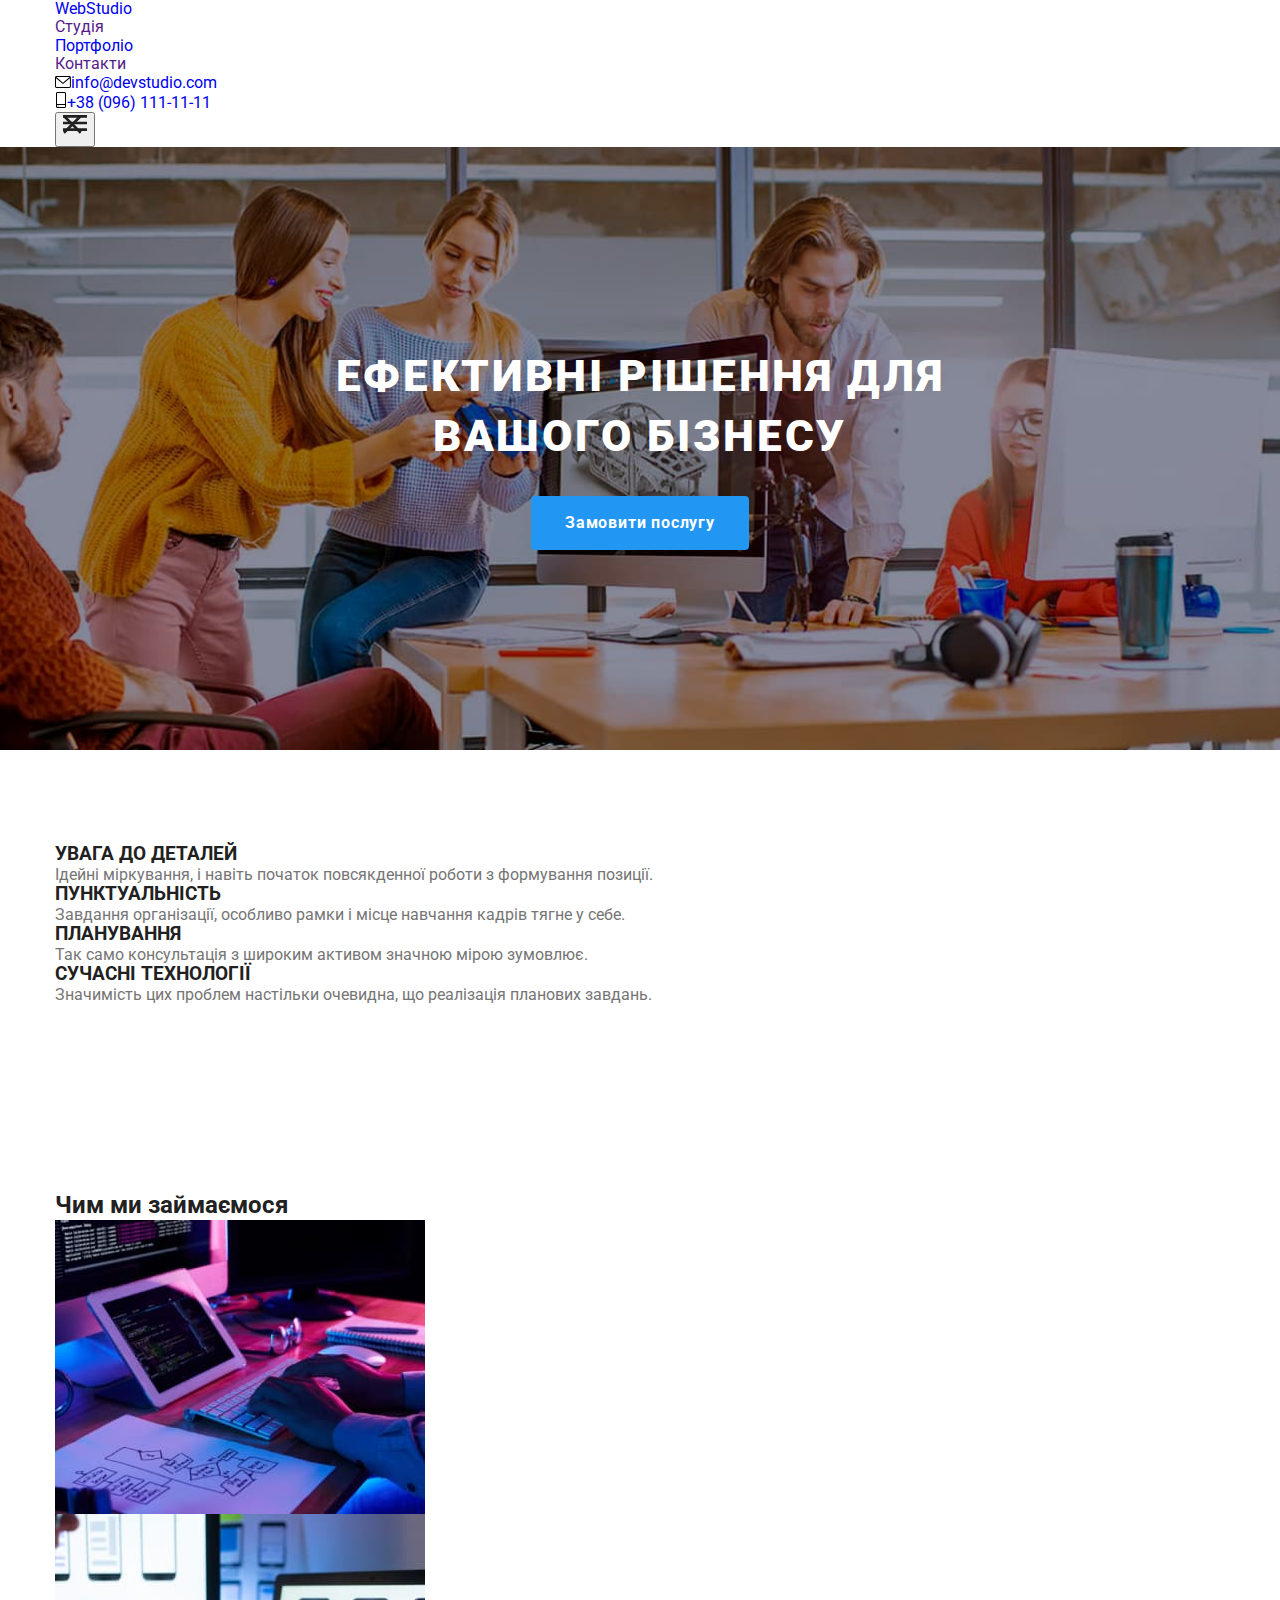
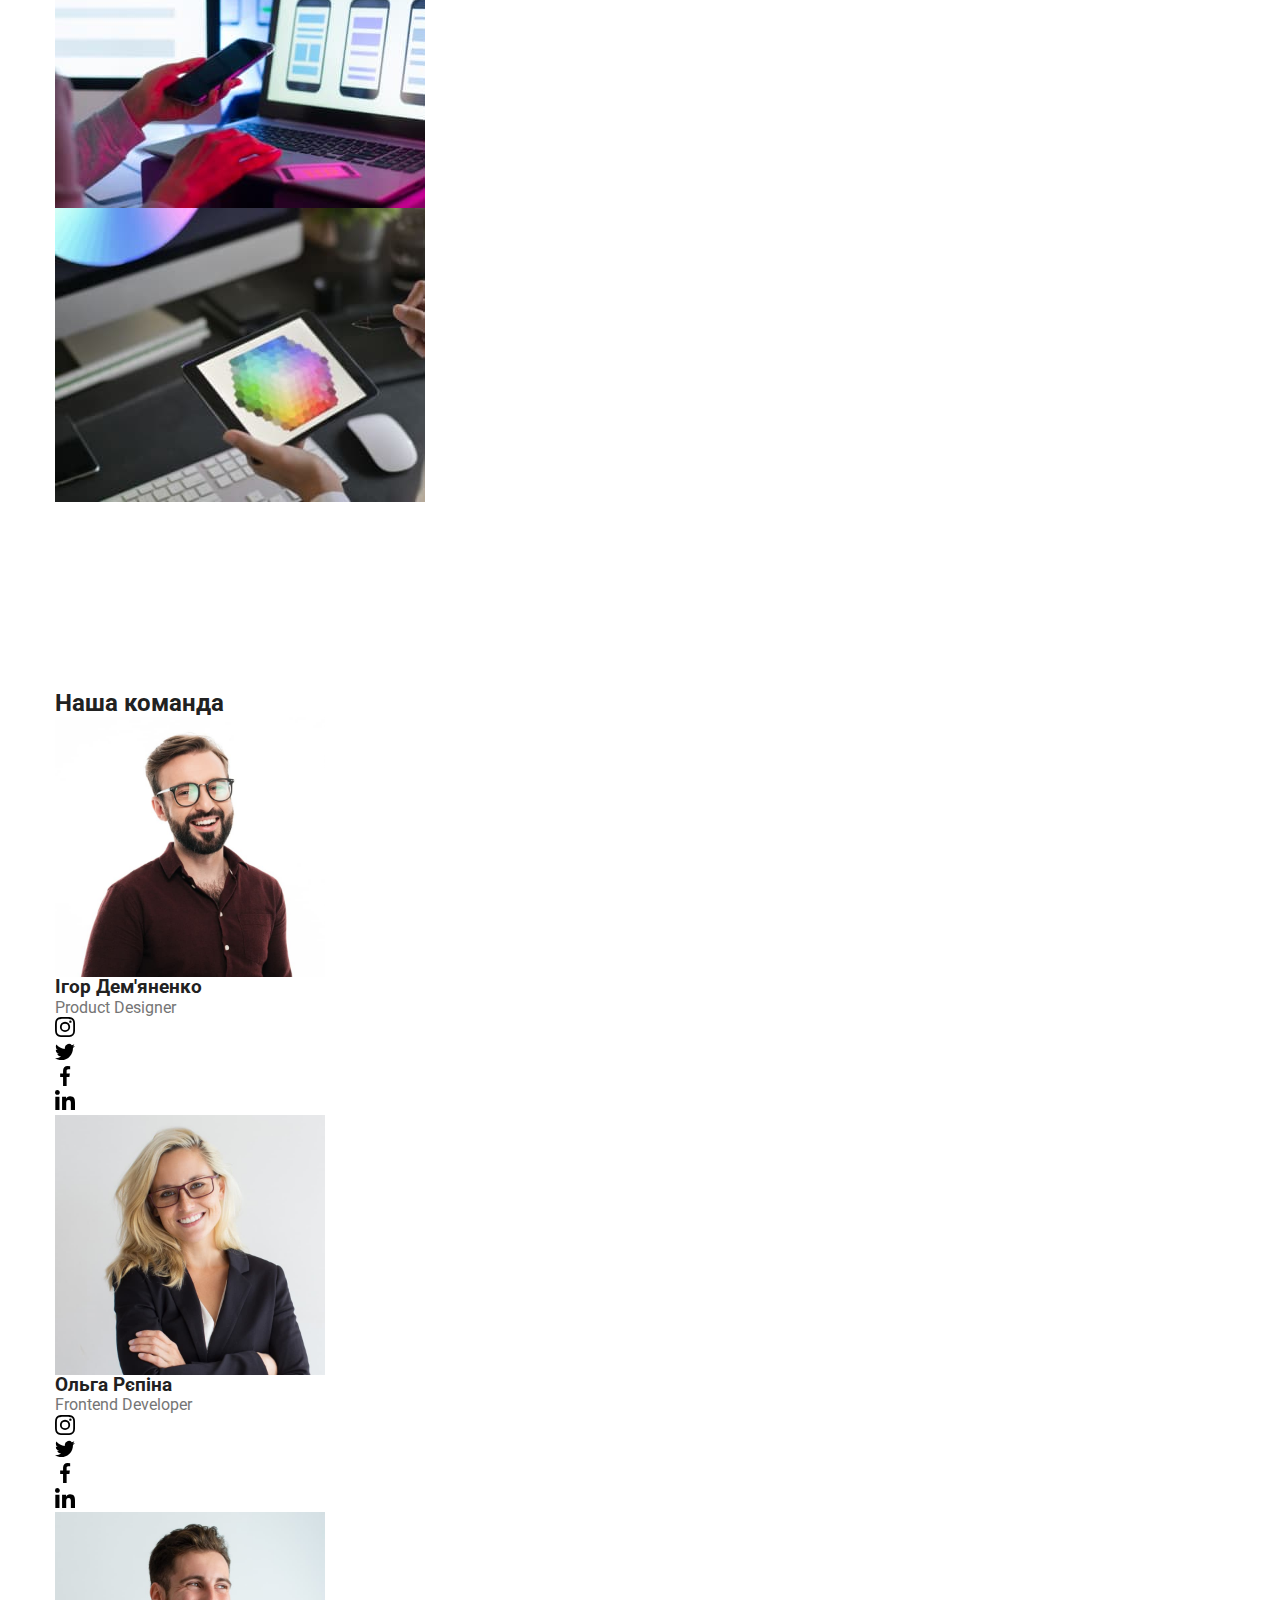
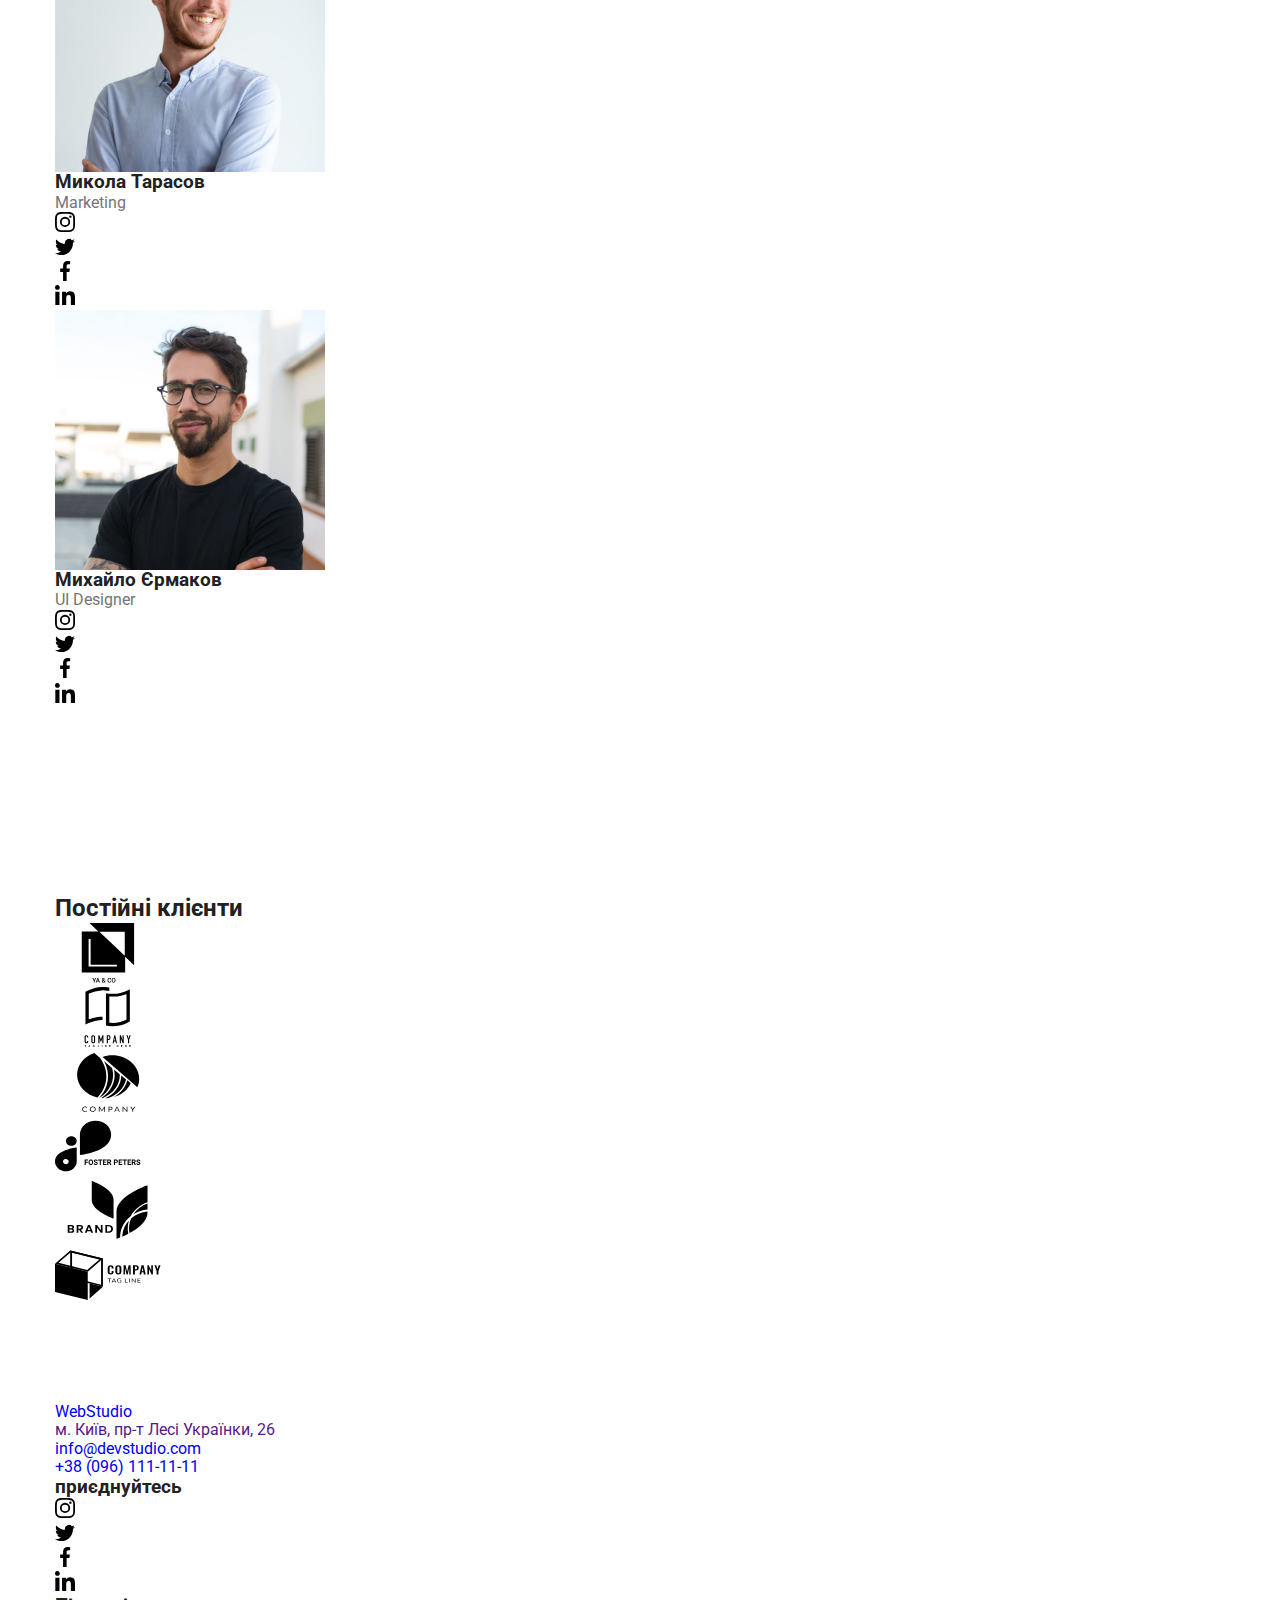
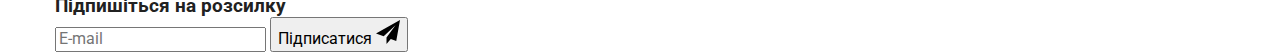
<file: index.html>
<!DOCTYPE html>
<html lang="en">
  <head>
    <meta charset="UTF-8" />
    <meta http-equiv="X-UA-Compatible" content="IE=edge" />
    <meta
      name="viewport"
      content="width=device-width, initial-scale=1.0"
    />
    <title>Document</title>
    <link
      rel="preconnect"
      href="https://fonts.googleapis.com"
    />
    <link
      rel="preconnect"
      href="https://fonts.gstatic.com"
      crossorigin
    />
    <link
      href="https://fonts.googleapis.com/css2?family=Raleway:wght@700&family=Roboto:wght@400;500;700;900&display=swap"
      rel="stylesheet"
    />
    <link
      rel="stylesheet"
      href="https://cdnjs.cloudflare.com/ajax/libs/modern-normalize/1.0.0/modern-normalize.min.css"
    />

    <link rel="stylesheet" href="./css/main.min.css" />
  </head>
  <body>
    <header class="header">
      <div class="container">
        <nav class="navigation">
          <a href="./index.html" class="logo"
            ><span class="logo--blue">Web</span>Studio</a
          >
          <ul class="site-nav__list list">
            <li class="site-nav__item">
              <a href="" class="link current">Студія</a>
            </li>
            <li class="site-nav__item">
              <a href="./portfolio.html" class="link"
                >Портфоліо</a
              >
            </li>
            <li class="site-nav__item">
              <a href="" class="link">Контакти</a>
            </li>
          </ul>
        </nav>
        <ul class="auth-nav__list list">
          <li class="auth-nav__item">
            <a class="link" href="mailto:info@devstudio.com"
              ><svg class="icon" width="16" height="12">
                <use
                  href="./images/svg/symbol-defs.svg#icon-envelope"
                ></use></svg
              >info@devstudio.com</a
            >
          </li>
          <li class="auth-nav__item">
            <a class="link" href="tel:+380961111111"
              ><svg class="icon" width="12" height="16">
                <use
                  href="./images/svg/symbol-defs.svg#icon-smartphone"
                ></use></svg
              >+38 (096) 111-11-11</a
            >
          </li>
        </ul>
        <div>

          <!-- button-menu-open  -->
          
          <button type="button" class="menu-button" aria-expanded="false" aria-controls="menu-container" data-menu-open>
            <svg class="mob-menu__menu-icon" aria-label="Переключатель мабильного окна" width="24px" height="24px">
              <use class="icon-cross" href="./images/iconmobilemenu/menu.svg"></use>
              <use class="icon-menu" href="./images/iconmobilemenu/close.svg"></use>
            </svg>
          </button>


          <div class="menu-container" id="menu-container" data-menu>
            <div class="navigation"></div>
            <div class="contacts"></div>
          </div>
        </div>
      </div>
    </header>
    <main>
      <section class="hero">
        <div class="container">
          <h1 class="hero__title">
            Ефективні рішення для вашого бізнесу
          </h1>
          <button
            class="hero__button"
            type="button"
            data-modal-open
          >
            Замовити послугу
          </button>
        </div>
      </section>
      <section class="section feature">
        <div class="container">
          <h2 class="visually-hidden">Особливості</h2>
          <ul class="feature__list">
            <li class="feature__item">
              <h3 class="feature__title">
                УВАГА ДО ДЕТАЛЕЙ
              </h3>
              <p class="feature__text">
                Ідейні міркування, і навіть початок
                повсякденної роботи з формування позиції.
              </p>
            </li>
            <li class="feature__item">
              <h3 class="feature__title">ПУНКТУАЛЬНІСТЬ</h3>
              <p class="feature__text">
                Завдання організації, особливо рамки і місце
                навчання кадрів тягне у себе.
              </p>
            </li>
            <li class="feature__item">
              <h3 class="feature__title">ПЛАНУВАННЯ</h3>
              <p class="feature__text">
                Так само консультація з широким активом
                значною мірою зумовлює.
              </p>
            </li>
            <li class="feature__item">
              <h3 class="feature__title">
                СУЧАСНІ ТЕХНОЛОГІЇ
              </h3>
              <p class="feature__text">
                Значимість цих проблем настільки очевидна,
                що реалізація планових завдань.
              </p>
            </li>
          </ul>
        </div>
      </section>
      <section class="section activities">
        <div class="container">
          <h2 class="activities__title">
            Чим ми займаємося
          </h2>
          <ul class="activities__list list">
            <li class="activities__item">
              <img
                class="activities__foto"
                src="./images/section3/box3-1-1x.jpg"
                alt=""
                width="370"
              />
            </li>
            <li class="activities__item">
              <img
                class="activities__foto"
                src="./images//section3/box3-2-1x.jpg"
                alt=""
                width="370"
              />
            </li>
            <li class="activities__item">
              <img
                class="activities__foto"
                src="./images/section3/box3-3-1x.jpg"
                alt=""
                width="370"
              />
            </li>
          </ul>
        </div>
      </section>
      <section class="section workers">
        <div class="container">
          <h2 class="workers__title">Наша команда</h2>
          <ul class="workers__list list">
            <li class="workers__item">
              <img
                src="./images/section4/img4-1-1x.jpg"
                alt=""
                width="270"
              />
              <div class="boxcard">
                <h3 class="boxcard__title">
                  Ігор Дем'яненко
                </h3>
                <p class="boxcard__text">
                  Product Designer
                </p>
                <ul class="social-networks__list list">
                  <li class="social-networks__item">
                    <a class="social-networks__link link"
                      ><svg
                        class="social-networks__icon"
                        width="20"
                        height="20"
                      >
                        <use
                          href="./images/svg/symbol-defs.svg#icon-instagram"
                        ></use></svg
                    ></a>
                  </li>
                  <li class="social-networks__item">
                    <a class="social-networks__link link"
                      ><svg
                        class="social-networks__icon"
                        width="20"
                        height="20"
                      >
                        <use
                          href="./images/svg/symbol-defs.svg#icon-twitter"
                        ></use></svg
                    ></a>
                  </li>
                  <li class="social-networks__item">
                    <a class="social-networks__link link"
                      ><svg
                        class="social-networks__icon"
                        width="20"
                        height="20"
                      >
                        <use
                          href="./images/svg/symbol-defs.svg#icon-facebook"
                        ></use></svg
                    ></a>
                  </li>
                  <li class="social-networks__item">
                    <a class="social-networks__link link"
                      ><svg
                        class="social-networks__icon"
                        width="20"
                        height="20"
                      >
                        <use
                          href="./images/svg/symbol-defs.svg#icon-linkedin"
                        ></use></svg
                    ></a>
                  </li>
                </ul>
              </div>
            </li>
            <li class="workers__item">
              <img
                src="./images/section4/img4-2-1x.jpg"
                alt=""
                width="270"
              />
              <div class="boxcard">
                <h3 class="boxcard__title">Ольга Рєпіна</h3>
                <p class="boxcard__text">
                  Frontend Developer
                </p>
                <ul class="social-networks__list list">
                  <li class="social-networks__item">
                    <a class="social-networks__link link"
                      ><svg
                        class="social-networks__icon"
                        width="20"
                        height="20"
                      >
                        <use
                          href="./images/svg/symbol-defs.svg#icon-instagram"
                        ></use></svg
                    ></a>
                  </li>
                  <li class="social-networks__item">
                    <a class="social-networks__link link"
                      ><svg
                        class="social-networks__icon"
                        width="20"
                        height="20"
                      >
                        <use
                          href="./images/svg/symbol-defs.svg#icon-twitter"
                        ></use></svg
                    ></a>
                  </li>
                  <li class="social-networks__item">
                    <a class="social-networks__link link"
                      ><svg
                        class="social-networks__icon"
                        width="20"
                        height="20"
                      >
                        <use
                          href="./images/svg/symbol-defs.svg#icon-facebook"
                        ></use></svg
                    ></a>
                  </li>
                  <li class="social-networks__item">
                    <a class="social-networks__link link"
                      ><svg
                        class="social-networks__icon"
                        width="20"
                        height="20"
                      >
                        <use
                          href="./images/svg/symbol-defs.svg#icon-linkedin"
                        ></use></svg
                    ></a>
                  </li>
                </ul>
              </div>
            </li>
            <li class="workers__item">
              <img
                src="./images/section4/img4-3-1x.jpg"
                alt=""
                width="270"
              />
              <div class="boxcard">
                <h3 class="boxcard__title">
                  Микола Тарасов
                </h3>
                <p class="boxcard__text">Marketing</p>
                <ul class="social-networks__list list">
                  <li class="social-networks__item">
                    <a class="social-networks__link link"
                      ><svg
                        class="social-networks__icon"
                        width="20"
                        height="20"
                      >
                        <use
                          href="./images/svg/symbol-defs.svg#icon-instagram"
                        ></use></svg
                    ></a>
                  </li>
                  <li class="social-networks__item">
                    <a class="social-networks__link link"
                      ><svg
                        class="social-networks__icon"
                        width="20"
                        height="20"
                      >
                        <use
                          href="./images/svg/symbol-defs.svg#icon-twitter"
                        ></use></svg
                    ></a>
                  </li>
                  <li class="social-networks__item">
                    <a class="social-networks__link link"
                      ><svg
                        class="social-networks__icon"
                        width="20"
                        height="20"
                      >
                        <use
                          href="./images/svg/symbol-defs.svg#icon-facebook"
                        ></use></svg
                    ></a>
                  </li>
                  <li class="social-networks__item">
                    <a class="social-networks__link link"
                      ><svg
                        class="social-networks__icon"
                        width="20"
                        height="20"
                      >
                        <use
                          href="./images/svg/symbol-defs.svg#icon-linkedin"
                        ></use></svg
                    ></a>
                  </li>
                </ul>
              </div>
            </li>
            <li class="workers__item">
              <img
                src="./images/section4/img4-4-1x.jpg"
                alt=""
                width="270"
              />
              <div class="boxcard">
                <h3 class="boxcard__title">
                  Михайло Єрмаков
                </h3>
                <p class="boxcard__text">UI Designer</p>
                <ul class="social-networks__list list">
                  <li class="social-networks__item">
                    <a class="social-networks__link link"
                      ><svg
                        class="social-networks__icon"
                        width="20"
                        height="20"
                      >
                        <use
                          href="./images/svg/symbol-defs.svg#icon-instagram"
                        ></use></svg
                    ></a>
                  </li>
                  <li class="social-networks__item">
                    <a class="social-networks__link link"
                      ><svg
                        class="social-networks__icon"
                        width="20"
                        height="20"
                      >
                        <use
                          href="./images/svg/symbol-defs.svg#icon-twitter"
                        ></use></svg
                    ></a>
                  </li>
                  <li class="social-networks__item">
                    <a class="social-networks__link link"
                      ><svg
                        class="social-networks__icon"
                        width="20"
                        height="20"
                      >
                        <use
                          href="./images/svg/symbol-defs.svg#icon-facebook"
                        ></use></svg
                    ></a>
                  </li>
                  <li class="social-networks__item">
                    <a class="social-networks__link link"
                      ><svg
                        class="social-networks__icon"
                        width="20"
                        height="20"
                      >
                        <use
                          href="./images/svg/symbol-defs.svg#icon-linkedin"
                        ></use></svg
                    ></a>
                  </li>
                </ul>
              </div>
            </li>
          </ul>
        </div>
      </section>
      <section class="section clients">
        <div class="container">
          <h2 class="clients__title">Постійні клієнти</h2>
          <ul class="clients__list list">
            <li class="clients__item">
              <a href="" class="clients__link link"
                ><svg
                  class="clients__icon"
                  width="106"
                  height="60"
                >
                  <use
                    href="./images/svg/symbol-defs.svg#icon-client1"
                  ></use>
                </svg>
              </a>
            </li>
            <li class="clients__item">
              <a href="" class="clients__link link"
                ><svg
                  class="clients__icon"
                  width="106"
                  height="60"
                >
                  <use
                    href="./images/svg/symbol-defs.svg#icon-client2"
                  ></use>
                </svg>
              </a>
            </li>
            <li class="clients__item">
              <a href="" class="clients__link link"
                ><svg
                  class="clients__icon"
                  width="106"
                  height="60"
                >
                  <use
                    href="./images/svg/symbol-defs.svg#icon-client3"
                  ></use>
                </svg>
              </a>
            </li>
            <li class="clients__item">
              <a href="" class="clients__link link"
                ><svg
                  class="clients__icon"
                  width="106"
                  height="60"
                >
                  <use
                    href="./images/svg/symbol-defs.svg#icon-client4"
                  ></use>
                </svg>
              </a>
            </li>
            <li class="clients__item">
              <a href="" class="clients__link link"
                ><svg
                  class="clients__icon"
                  width="106"
                  height="60"
                >
                  <use
                    href="./images/svg/symbol-defs.svg#icon-client5"
                  ></use>
                </svg>
              </a>
            </li>
            <li class="clients__item">
              <a href="" class="clients__link link"
                ><svg
                  class="clients__icon"
                  width="106"
                  height="60"
                >
                  <use
                    href="./images/svg/symbol-defs.svg#icon-client6"
                  ></use>
                </svg>
              </a>
            </li>
          </ul>
        </div>
      </section>
    </main>
    <footer class="footer">
      <div class="container footer__contents">
        <div class="footer__auth">
          <a href="./index.html" class="logo"
            ><span class="logo--blue">Web</span>Studio</a
          >
          <address>
            <ul class="footer__auth list">
              <li>
                <a href="" class="link"
                  >м. Київ, пр-т Лесі Українки, 26</a
                >
              </li>
              <li>
                <a
                  href="mailto:info@devstudio.com"
                  class="footer__link link"
                  >info@devstudio.com</a
                >
              </li>
              <li>
                <a
                  href="tel:+380961111111"
                  class="footer__link link"
                  >+38 (096) 111-11-11</a
                >
              </li>
            </ul>
          </address>
        </div>

        <div class="footer__social-networks">
          <h3 class="footer__social-title">приєднуйтесь</h3>
          <ul class="footer__social-list list">
            <li class="footer__social-item">
              <a class="footer__social-link link" href=""
                ><svg
                  class="footer__social-icon"
                  width="20px"
                  height="20px"
                >
                  <use
                    href="./images/svg/symbol-defs.svg#icon-instagram"
                  ></use></svg
              ></a>
            </li>
            <li class="footer__social-item">
              <a class="footer__social-link link" href=""
                ><svg
                  class="footer__social-icon"
                  width="20px"
                  height="20px"
                >
                  <use
                    href="./images/svg/symbol-defs.svg#icon-twitter"
                  ></use></svg
              ></a>
            </li>
            <li class="footer__social-item">
              <a class="footer__social-link link" href=""
                ><svg
                  class="footer__social-icon"
                  width="20px"
                  height="20px"
                >
                  <use
                    href="./images/svg/symbol-defs.svg#icon-facebook"
                  ></use></svg
              ></a>
            </li>
            <li class="footer__social-item">
              <a class="footer__social-link link" href=""
                ><svg
                  class="footer__social-icon"
                  width="20px"
                  height="20px"
                >
                  <use
                    href="./images/svg/symbol-defs.svg#icon-linkedin"
                  ></use></svg
              ></a>
            </li>
          </ul>
        </div>
        <div class="footer__form">
          <h3 class="footer__title-form">
            Підпишіться на розсилку
          </h3>
          <form class="form js-speaker-form">
            <input
              class="footer__form-input"
              type="email"
              name="user-email"
              placeholder="E-mail"
              required
            />
            <button class="footer__input-btn" type="submit">
              Підписатися
              <svg
                class="footer__input-icon"
                width="24px"
                height="24px"
              >
                <use
                  href="./images/svg/symbol-defs.svg#icon-send"
                ></use>
              </svg>
            </button>
          </form>
        </div>
      </div>
      <div class="backdrop is-hidden" data-modal>
        <div class="modal">
          <button
            type="button"
            class="modal__close-btn"
            data-modal-close
          >
            <svg
              class="modal__close-icon"
              width="18"
              height="18"
            >
              <use
                href="./images/svg/symbol-defs.svg#icon-close"
              ></use>
            </svg>
          </button>

          <h2 class="modal__title">
            Залиште свої дані, ми вам передзвонимо
          </h2>
          <form class="modal__form js-speaker-modal-form">
            <div class="form-field">
              <label for="user-name">Імʼя</label>
              <div class="input-wrap">
                <input
                  class="modal__input"
                  type="text"
                  name="user-name"
                  id="user-name"
                  required
                /><svg
                  class="modal__input-icon"
                  width="18px"
                  height="18px"
                >
                  <use
                    href="./images/svg/symbol-defs.svg#icon-person"
                  ></use>
                </svg>
              </div>
            </div>

            <div class="form-field">
              <label for="user-tel" class="input-label"
                >Телефон</label
              >
              <div class="input-wrap">
                <input
                  class="modal__input"
                  type="text"
                  name="user-tel"
                  id="user-tel"
                  required
                /><svg
                  class="modal__input-icon"
                  width="18px"
                  height="18px"
                >
                  <use
                    href="./images/svg/symbol-defs.svg#icon-phone"
                  ></use>
                </svg>
              </div>
            </div>

            <div class="form-field">
              <label for="user-mail" class="input-label"
                >Пошта</label
              >
              <div class="input-wrap">
                <input
                  class="modal__input"
                  type="text"
                  name="email"
                  id="user-mail"
                  autocomplete="user-mail"
                  required
                /><svg
                  class="modal__input-icon"
                  width="18px"
                  height="18px"
                >
                  <use
                    href="./images/svg/symbol-defs.svg#icon-email-black"
                  ></use>
                </svg>
              </div>
            </div>

            <div class="form-field comment">
              <label for="user-comment" class="input-label"
                ><span>Коментар</span></label
              >
              <textarea
                class="modal__comment-input"
                name="user-comment"
                id="user-comment"
                placeholder="Введіть текст"
              ></textarea>
            </div>
            <div class="checkbox">
              <label
                for="checkbox-btn"
                class="modal__checkbox-label"
              >
                <input
                  class="checkbox__input"
                  type="checkbox"
                  name="topic"
                  id="checkbox-btn"
                  required
                /><span class="checkbox__icon"></span>

                <span class="checkbox__text"
                  >Погоджуюся з розсилкою та приймаю </span
                ><a href="#" class="checkbox__text-activ"
                  >Умови договору</a
                >
              </label>
            </div>

            <button class="modal__btn" type="submit">
              Відправити
            </button>
          </form>
        </div>
      </div>
    </footer>
    <script src="./js/modal.js"></script>
    <script src="./js/forma.js"></script>
    <script src="./js/mobile-menu.js"></script>
  </body>
</html>
</file>
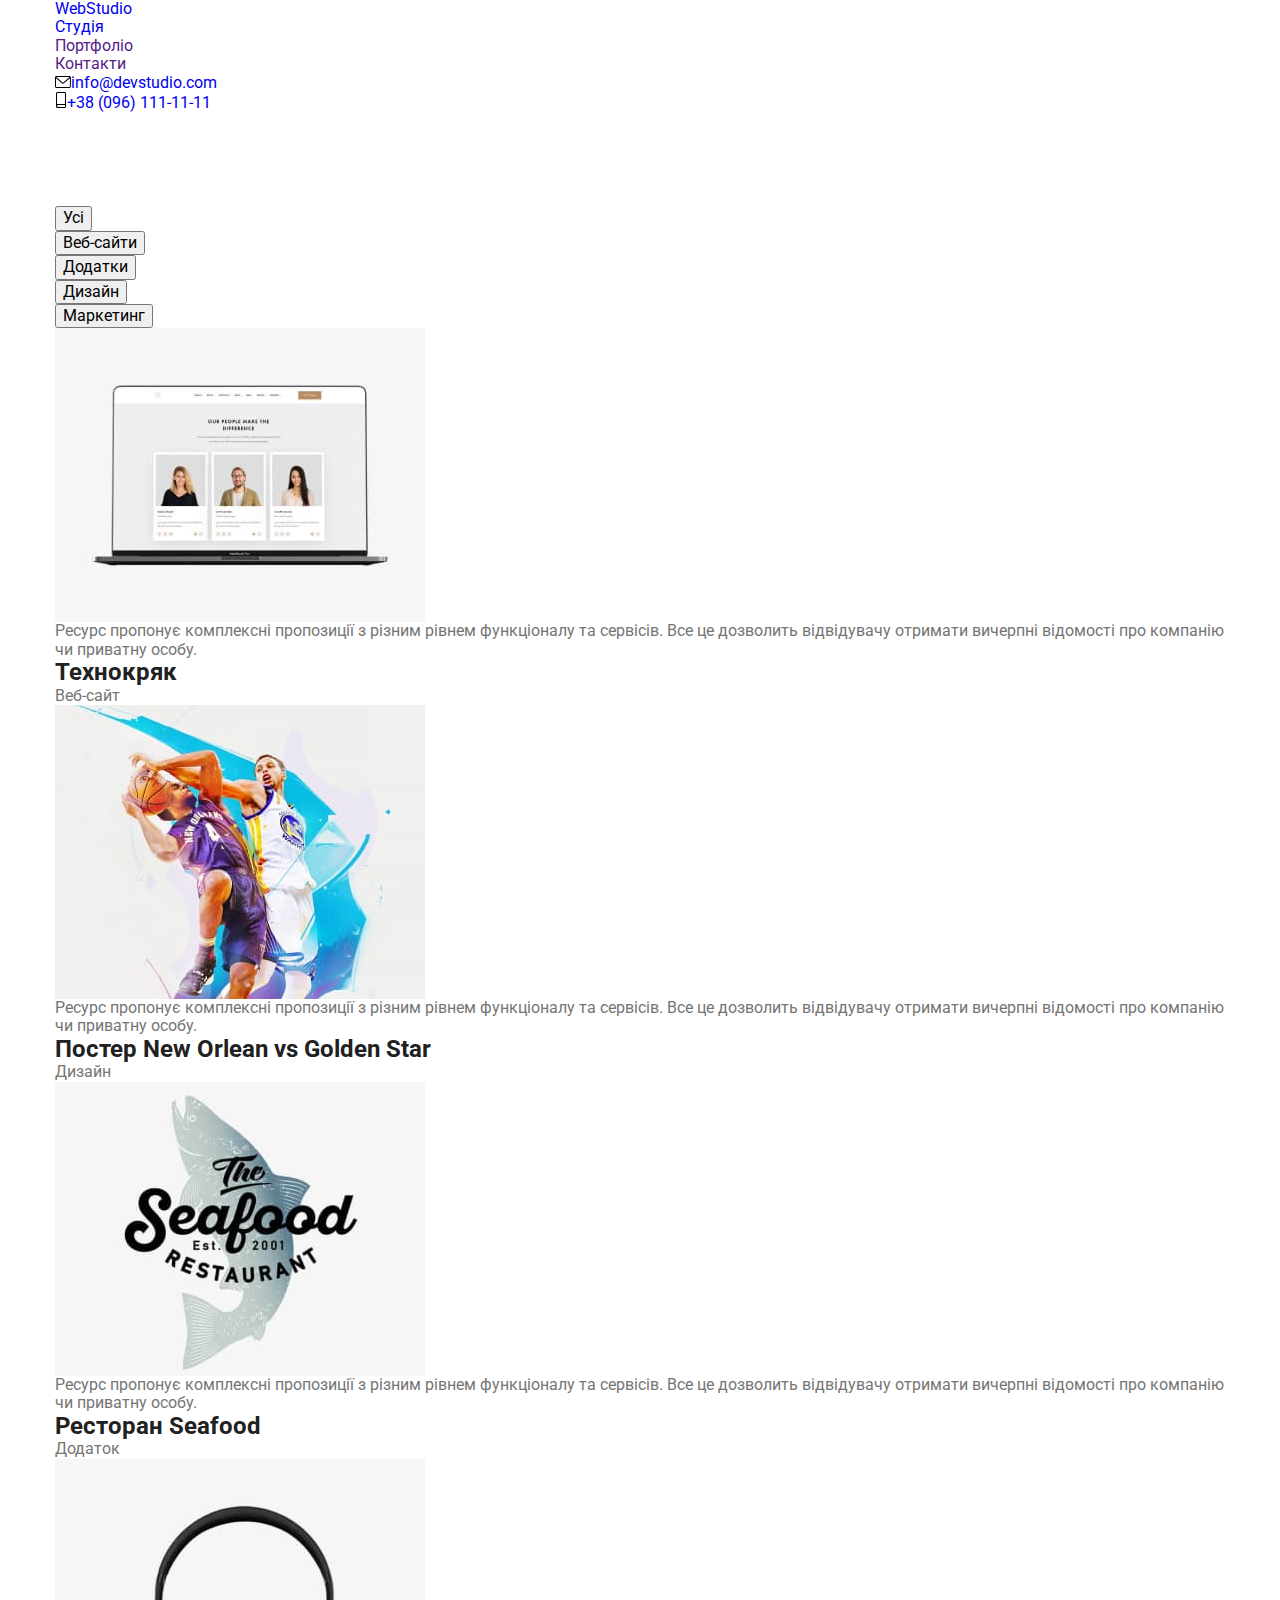
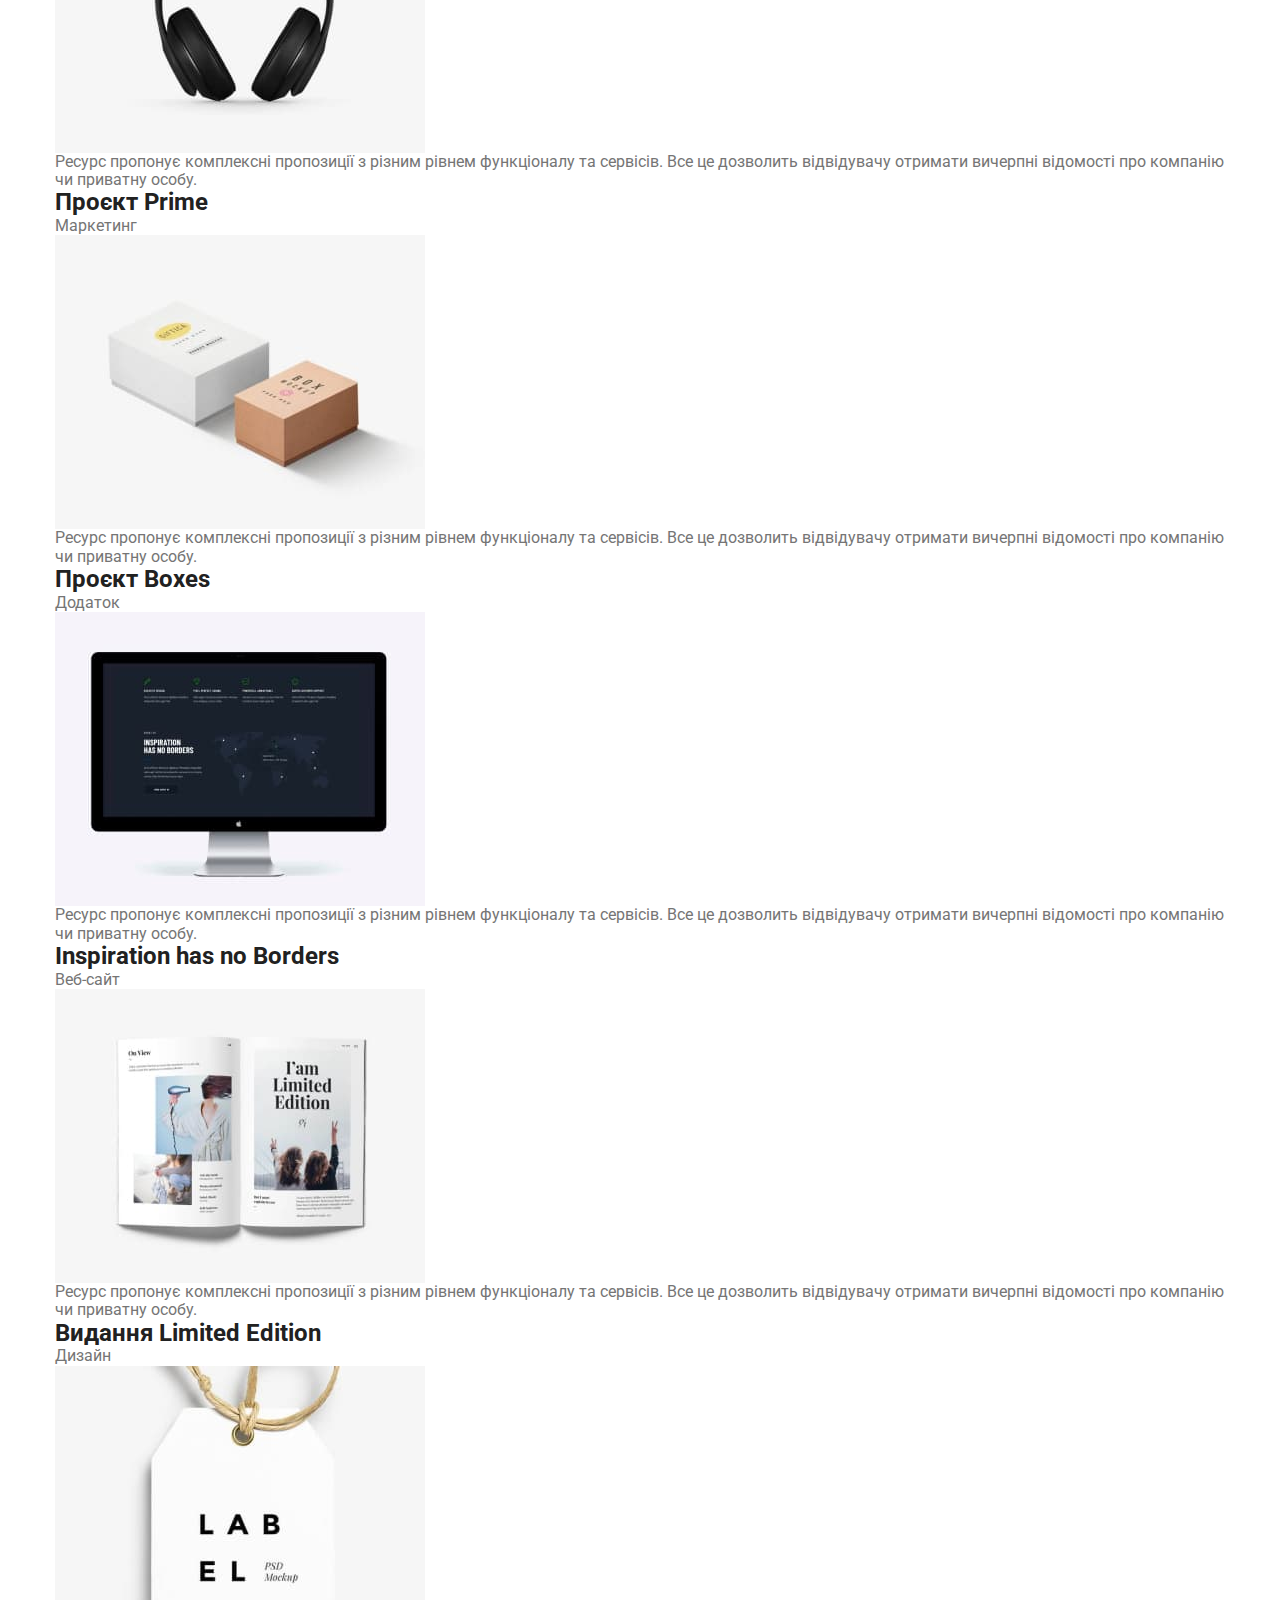
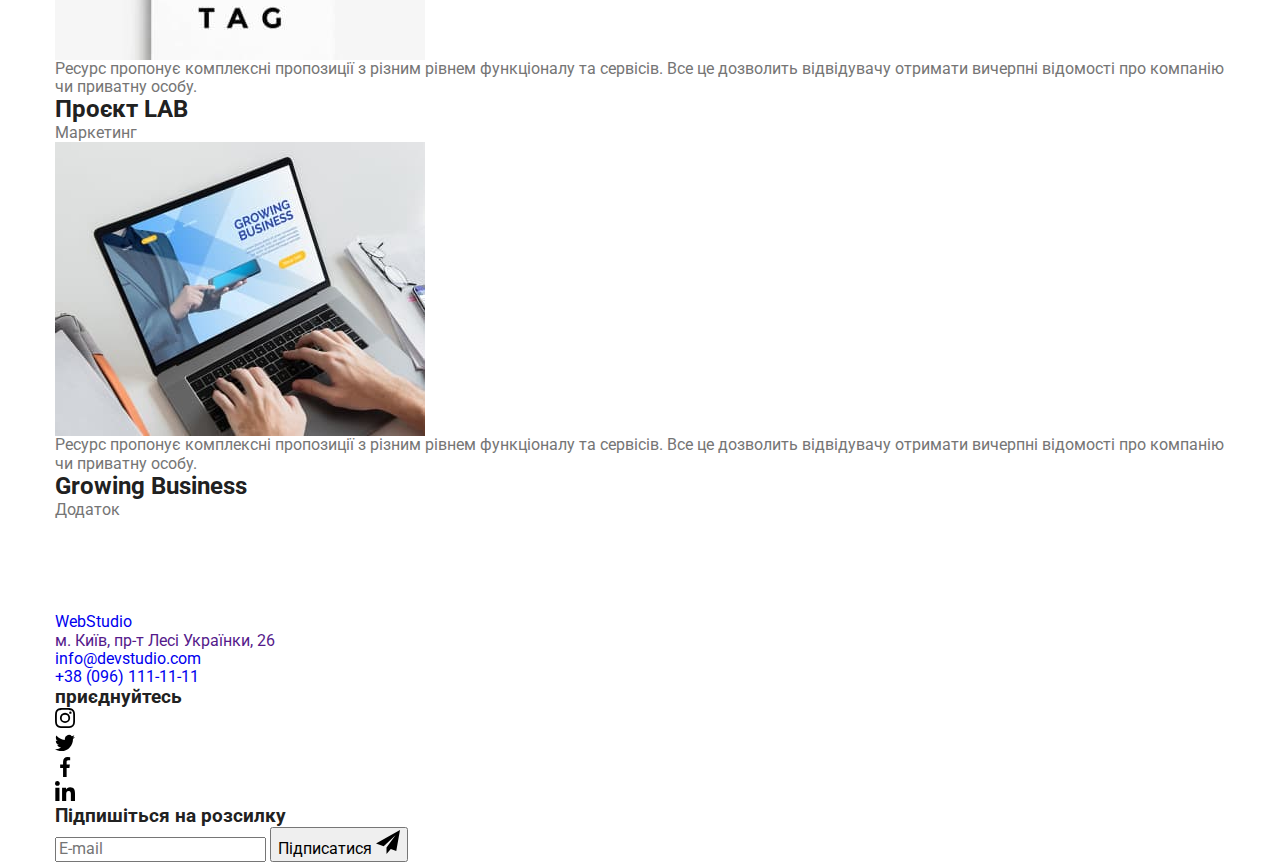
<file: portfolio.html>
<!DOCTYPE html>
<html lang="en">
  <head>
    <meta charset="UTF-8" />
    <meta
      name="viewport"
      content="width=device-width, initial-scale=1.0"
    />
    <title>Document</title>
    <link
      rel="preconnect"
      href="https://fonts.googleapis.com"
    />
    <link
      rel="preconnect"
      href="https://fonts.gstatic.com"
      crossorigin
    />
    <link
      href="https://fonts.googleapis.com/css2?family=Raleway:wght@700&family=Roboto:wght@400;500;700;900&display=swap"
      rel="stylesheet"
    />
    <link
      rel="stylesheet"
      href="https://cdnjs.cloudflare.com/ajax/libs/modern-normalize/1.0.0/modern-normalize.min.css"
    />

    <link rel="stylesheet" href="./css/main.min.css" />
  </head>
  <body>
    <header class="header">
      <div class="container">
        <nav class="navigation">
          <a href="./index.html" class="logo"
            ><span class="logo--blue">Web</span>Studio</a
          >
          <ul class="site-nav__list list">
            <li class="site-nav__item">
              <a href="./index.html" class="link">Студія</a>
            </li>
            <li class="site-nav__item">
              <a href="" class="link current">Портфоліо</a>
            </li>
            <li class="site-nav__item">
              <a href="" class="link">Контакти</a>
            </li>
          </ul>
        </nav>

        <ul class="auth-nav__list list">
          <li class="auth-nav__item">
            <a class="link" href="mailto:info@devstudio.com"
              ><svg class="icon" width="16" height="12">
                <use
                  href="./images/svg/symbol-defs.svg#icon-envelope"
                ></use></svg
              >info@devstudio.com</a
            >
          </li>
          <li class="auth-nav__item">
            <a class="link" href="tel:+380961111111"
              ><svg class="icon" width="12" height="16">
                <use
                  href="./images/svg/symbol-defs.svg#icon-smartphone"
                ></use></svg
              >+38 (096) 111-11-11</a
            >
          </li>
        </ul>
      </div>
    </header>
    <main>
      <section class="section">
        <div class="container">
          <h1 class="visually-hidden">Portfolio</h1>
          <ul class="projects-btn__list list">
            <li class="projects-btn__item">
              <button
                class="projects-btn__button"
                type="button"
              >
                Усі
              </button>
            </li>
            <li class="projects-btn__item">
              <button
                class="projects-btn__button"
                type="button"
              >
                Веб-сайти
              </button>
            </li>
            <li class="projects-btn__item">
              <button
                class="projects-btn__button"
                type="button"
              >
                Додатки
              </button>
            </li>
            <li class="projects-btn__item">
              <button
                class="projects-btn__button"
                type="button"
              >
                Дизайн
              </button>
            </li>
            <li class="projects-btn__item">
              <button
                class="projects-btn__button"
                type="button"
              >
                Маркетинг
              </button>
            </li>
          </ul>
          <ul class="projects__list list">
            <li class="projects__item" tabindex="0">
              <a class="projects__link" href="#">
                <article class="product">
                  <div class="product__thumb">
                    <img
                      src="./images/section5/img5-1-1x.jpg"
                      alt=""
                      width="370"
                    />
                    <div class="product__overlay">
                      <p>
                        Ресурс пропонує комплексні
                        пропозиції з різним рівнем
                        функціоналу та сервісів. Все це
                        дозволить відвідувачу отримати
                        вичерпні відомості про компанію чи
                        приватну особу.
                      </p>
                    </div>
                  </div>
                  <div class="product__card">
                    <h2 class="product__title">
                      Технокряк
                    </h2>
                    <p class="product__text">Веб-сайт</p>
                  </div>
                </article>
              </a>
            </li>
            <li class="projects__item" tabindex="0">
              <a class="projects__link" href="#">
                <article class="product">
                  <div class="product__thumb">
                    <img
                      src="./images/section5/img5-2-1x.jpg"
                      alt=""
                      width="370"
                    />
                    <div class="product__overlay">
                      <p>
                        Ресурс пропонує комплексні
                        пропозиції з різним рівнем
                        функціоналу та сервісів. Все це
                        дозволить відвідувачу отримати
                        вичерпні відомості про компанію чи
                        приватну особу.
                      </p>
                    </div>
                  </div>
                  <div class="product__card">
                    <h2 class="product__title">
                      Постер New Orlean vs Golden Star
                    </h2>
                    <p class="product__text">Дизайн</p>
                  </div>
                </article>
              </a>
            </li>
            <li class="projects__item" tabindex="0">
              <a class="projects__link" href="#">
                <article class="product">
                  <div class="product__thumb">
                    <img
                      src="./images/section5/img5-3-1x.jpg"
                      alt=""
                      width="370"
                    />
                    <div class="product__overlay">
                      <p>
                        Ресурс пропонує комплексні
                        пропозиції з різним рівнем
                        функціоналу та сервісів. Все це
                        дозволить відвідувачу отримати
                        вичерпні відомості про компанію чи
                        приватну особу.
                      </p>
                    </div>
                  </div>
                  <div class="product__card">
                    <h2 class="product__title">
                      Ресторан Seafood
                    </h2>
                    <p class="product__text">Додаток</p>
                  </div>
                </article>
              </a>
            </li>
            <li class="projects__item" tabindex="0">
              <a class="projects__link" href="#">
                <article class="product">
                  <div class="product__thumb">
                    <img
                      src="./images/section5/img5-4-1x.jpg"
                      alt=""
                      width="370"
                    />
                    <div class="product__overlay">
                      <p>
                        Ресурс пропонує комплексні
                        пропозиції з різним рівнем
                        функціоналу та сервісів. Все це
                        дозволить відвідувачу отримати
                        вичерпні відомості про компанію чи
                        приватну особу.
                      </p>
                    </div>
                  </div>
                  <div class="product__card">
                    <h2 class="product__title">
                      Проєкт Prime
                    </h2>
                    <p class="product__text">Маркетинг</p>
                  </div>
                </article>
              </a>
            </li>
            <li class="projects__item" tabindex="0">
              <a class="projects__link" href="#">
                <article class="product">
                  <div class="product__thumb">
                    <img
                      src="./images/section5/img5-5-1x.jpg"
                      alt=""
                      width="370"
                    />
                    <div class="product__overlay">
                      <p>
                        Ресурс пропонує комплексні
                        пропозиції з різним рівнем
                        функціоналу та сервісів. Все це
                        дозволить відвідувачу отримати
                        вичерпні відомості про компанію чи
                        приватну особу.
                      </p>
                    </div>
                  </div>
                  <div class="product__card">
                    <h2 class="product__title">
                      Проєкт Boxes
                    </h2>
                    <p class="product__text">Додаток</p>
                  </div>
                </article>
              </a>
            </li>
            <li class="projects__item" tabindex="0">
              <a class="projects__link" href="#">
                <article class="product">
                  <div class="product__thumb">
                    <img
                      src="./images/section5/img5-6-1x.jpg"
                      alt=""
                      width="370"
                    />
                    <div class="product__overlay">
                      <p>
                        Ресурс пропонує комплексні
                        пропозиції з різним рівнем
                        функціоналу та сервісів. Все це
                        дозволить відвідувачу отримати
                        вичерпні відомості про компанію чи
                        приватну особу.
                      </p>
                    </div>
                  </div>
                  <div class="product__card">
                    <h2 class="product__title">
                      Inspiration has no Borders
                    </h2>
                    <p class="product__text">Веб-сайт</p>
                  </div>
                </article>
              </a>
            </li>
            <li class="projects__item" tabindex="0">
              <a class="projects__link" href="#">
                <article class="product">
                  <div class="product__thumb">
                    <img
                      src="./images/section5/img5-7-1x.jpg"
                      alt=""
                      width="370"
                    />
                    <div class="product__overlay">
                      <p>
                        Ресурс пропонує комплексні
                        пропозиції з різним рівнем
                        функціоналу та сервісів. Все це
                        дозволить відвідувачу отримати
                        вичерпні відомості про компанію чи
                        приватну особу.
                      </p>
                    </div>
                  </div>
                  <div class="product__card">
                    <h2 class="product__title">
                      Видання Limited Edition
                    </h2>
                    <p class="product__text">Дизайн</p>
                  </div>
                </article>
              </a>
            </li>
            <li class="projects__item" tabindex="0">
              <a class="projects__link link" href="#">
                <article class="product">
                  <div class="product__thumb">
                    <img
                      src="./images/section5/img5-8-1x.jpg"
                      alt=""
                      width="370"
                    />
                    <div class="product__overlay">
                      <p>
                        Ресурс пропонує комплексні
                        пропозиції з різним рівнем
                        функціоналу та сервісів. Все це
                        дозволить відвідувачу отримати
                        вичерпні відомості про компанію чи
                        приватну особу.
                      </p>
                    </div>
                  </div>
                  <div class="product__card">
                    <h2 class="product__title">
                      Проєкт LAB
                    </h2>
                    <p class="product__text">Маркетинг</p>
                  </div>
                </article>
              </a>
            </li>
            <li class="projects__item" tabindex="0">
              <a class="projects__link link" href="#">
                <article class="product">
                  <div class="product__thumb">
                    <img
                      src="./images/section5/img5-9-1x.jpg"
                      alt=""
                      width="370"
                    />
                    <div class="product__overlay">
                      <p>
                        Ресурс пропонує комплексні
                        пропозиції з різним рівнем
                        функціоналу та сервісів. Все це
                        дозволить відвідувачу отримати
                        вичерпні відомості про компанію чи
                        приватну особу.
                      </p>
                    </div>
                  </div>
                  <div class="product__card">
                    <h2 class="product__title">
                      Growing Business
                    </h2>
                    <p class="product__text">Додаток</p>
                  </div>
                </article>
              </a>
            </li>
          </ul>
        </div>
      </section>
    </main>
    <footer class="footer">
      <div class="container footer__contents">
        <div class="footer__auth">
          <a href="./index.html" class="logo"
            ><span class="logo--blue">Web</span>Studio</a
          >
          <address>
            <ul class="footer__auth list">
              <li>
                <a href="" class="link"
                  >м. Київ, пр-т Лесі Українки, 26</a
                >
              </li>
              <li>
                <a
                  href="mailto:info@devstudio.com"
                  class="footer__link link"
                  >info@devstudio.com</a
                >
              </li>
              <li>
                <a
                  href="tel:+380961111111"
                  class="footer__link link"
                  >+38 (096) 111-11-11</a
                >
              </li>
            </ul>
          </address>
        </div>

        <div class="footer__social-networks">
          <h3 class="footer__social-title">приєднуйтесь</h3>
          <ul class="footer__social-list list">
            <li class="footer__social-item">
              <a class="footer__social-link link" href=""
                ><svg
                  class="footer__social-icon"
                  width="20px"
                  height="20px"
                >
                  <use
                    href="./images/svg/symbol-defs.svg#icon-instagram"
                  ></use></svg
              ></a>
            </li>
            <li class="footer__social-item">
              <a class="footer__social-link link" href=""
                ><svg
                  class="footer__social-icon"
                  width="20px"
                  height="20px"
                >
                  <use
                    href="./images/svg/symbol-defs.svg#icon-twitter"
                  ></use></svg
              ></a>
            </li>
            <li class="footer__social-item">
              <a class="footer__social-link link" href=""
                ><svg
                  class="footer__social-icon"
                  width="20px"
                  height="20px"
                >
                  <use
                    href="./images/svg/symbol-defs.svg#icon-facebook"
                  ></use></svg
              ></a>
            </li>
            <li class="footer__social-item">
              <a class="footer__social-link link" href=""
                ><svg
                  class="footer__social-icon"
                  width="20px"
                  height="20px"
                >
                  <use
                    href="./images/svg/symbol-defs.svg#icon-linkedin"
                  ></use></svg
              ></a>
            </li>
          </ul>
        </div>
        <div class="footer__form">
          <h3 class="footer__title-form">
            Підпишіться на розсилку
          </h3>
          <form class="form js-speaker-form">
            <input
              class="footer__form-input"
              type="email"
              name="user-email"
              placeholder="E-mail"
              required
            />
            <button class="footer__input-btn" type="submit">
              Підписатися
              <svg
                class="footer__input-icon"
                width="24px"
                height="24px"
              >
                <use
                  href="./images/svg/symbol-defs.svg#icon-send"
                ></use>
              </svg>
            </button>
          </form>
        </div>
      </div>
    </footer>
  </body>
</html>
</file>
<file: css/main.min.css>
:root{--primary-text-color: #757575;--title-text-color: #212121;--logo-text-color: #000;--xxx-: #75757580;--text-footer-btn-form: #ffffff99;--accent-color: #2196f3;--activ-accent-color: #188ce8;--primary-bg-color: #fff;--footer-hero-bg-color: #2f303a;--section-bg-color: #f5f4fa;--footer-text-color: #ffffff99;--border-color: #eeeeee;--header-border-color: #ececec;--hero-bg-color: #c4c4c4;--icon-bg: #ffffff1a;--border-bg-icon: #afb1b8;--overlay-bg: #2196f3e5;--background-overlay: rgba(0, 0, 0, 0.2);--time-function: 250ms;--transition-function: cubic-bezier(0.4, 0, 0.2, 1)}h1,h2,h3,h4,h5,h6{color:var(--title-text-color);margin:0}ul{list-style:none;margin:0;padding-left:0}a{text-decoration:none}p{margin:0;padding:0;color:var(--primary-text-color)}img{display:block;max-width:100%;height:auto}button{cursor:pointer;font-family:inherit}.link{text-decoration:none}.section{padding:94px 0}body{background-color:var(--primary-bg-color);color:var(--primary-text-color);font-family:"Roboto","Raleway",sans-serif}html{box-sizing:border-box}*,*::before,*::after{box-sizing:inherit}*{font-style:normal}.container{display:block;margin:0 auto;padding:0 15px}@media screen and (min-width: 480px){.container{max-width:480px}}@media screen and (min-width: 768px){.container{max-width:768px}}@media screen and (min-width: 1200px){.container{max-width:1200px}}.visually-hidden{position:absolute;white-space:nowrap;width:1px;height:1px;overflow:hidden;border:0;padding:0;clip:rect(0 0 0 0);-webkit-clip-path:inset(50%);clip-path:inset(50%);margin:-1px}.hero{text-align:center;padding:118px 0;max-width:1600px;width:100%;margin:0 auto;background:var(--footer-hero-bg-color);background-image:linear-gradient(to right, rgba(47, 48, 58, 0.4), rgba(47, 48, 58, 0.4));background-image:url("../images/hero/mobile.jpg");background-repeat:no-repeat;background-position:center;background-size:cover}@media(-webkit-min-device-pixel-ratio: 2), (min-resolution: 2dppx){.hero{background-image:url("../images/hero@2x/mobile2x.jpg")}}@media screen and (min-width: 768px){.hero{padding:118px 0;background-image:url("../images/hero/tablet.jpg")}}@media screen and (min-width: 768px)and (-webkit-min-device-pixel-ratio: 2), screen and (min-width: 768px)and (min-resolution: 2dppx){.hero{background-image:url("../images/hero@2x/tablet2x.jpg")}}@media screen and (min-width: 1200px){.hero{padding:200px 0;background-image:url("../images/hero/desktop.jpg")}}@media screen and (min-width: 1200px)and (-webkit-min-device-pixel-ratio: 2), screen and (min-width: 1200px)and (min-resolution: 2dppx){.hero{background-image:url("../images/hero@2x/desktop2x.jpg")}}.hero__title{font-style:normal;text-align:center;margin:0 auto;font-weight:900;letter-spacing:.06em;text-transform:uppercase;color:var(--primary-bg-color)}@media screen and (min-width: 480px){.hero__title{max-width:360px;font-size:26px;line-height:1.62;text-align:center}}@media screen and (min-width: 768px){.hero__title{max-width:360px;font-size:26px;line-height:1.62;text-align:center}}@media screen and (min-width: 1200px){.hero__title{font-size:44px;line-height:1.36;max-width:696px}}.hero__button{text-align:center;margin-top:30px;padding:10px 32px;border-radius:4px;font-weight:700;font-size:16px;line-height:1.88;letter-spacing:.05em;color:var(--primary-bg-color);background:var(--accent-color);border-color:rgba(0,0,0,0);transition:background var(--time-function) var(--transition-function),color var(--time-function) var(--transition-function)}.hero__button:hover,.hero__button:focus{background:var(--activ-accent-color)}.hero__button:active{background:var(--activ-accent-color)}.backdrop{position:fixed;top:0;left:0;width:100%;height:100%;background-color:var(--background-overlay);transition:opacity var(--time-function) linear,visibility var(--time-function) linear}.backdrop.is-hidden{opacity:0;pointer-events:none}.modal{position:absolute;top:50%;left:50%;transform:translate(-50%, -50%);width:528px;height:581px;padding:40px;border-radius:4px;transition:transform var(--time-function) linear;background-color:var(--primary-bg-color)}@media screen and (max-width: 1199px){.modal{height:95%;width:95%;max-height:609px;max-width:450px}}.modal:hover,.modal:focus{box-shadow:0px 1px 3px rgba(0,0,0,.12),0px 1px 1px rgba(0,0,0,.14),0px 2px 1px rgba(0,0,0,.2)}.modal__close-btn{position:absolute;right:8px;top:8px;display:flex;align-items:center;justify-content:center;width:30px;height:30px;border-radius:50%;padding:6px;background-color:rgba(0,0,0,0);border:1px solid rgba(0,0,0,.1);cursor:pointer;transition:border-color var(--time-function) var(--transition-function)}.modal__close-btn:hover,.modal__close-btn:focus{border-color:var(--accent-color)}.modal__close-btn:hover .modal__close-icon,.modal__close-btn:focus .modal__close-icon{fill:var(--accent-color)}.modal__close-icon{fill:var(--border-bg-icon);transition:fill var(--time-function) var(--transition-function)}.input-wrap{position:relative}.modal__input-icon{position:absolute;top:50%;left:12px;transform:translateY(-50%);transition:color var(--time-function) var(--transition-function)}.modal__form{display:block;text-align:center}.modal__title{text-align:center;font-weight:700;font-size:20px;line-height:1.15;letter-spacing:.03em;margin-bottom:12px;color:var(--title-text-color)}.modal__input{width:100%;min-height:40px;border:1px solid rgba(33,33,33,.2);border-radius:4px;padding-left:42px;font-size:14px;line-height:1.17;letter-spacing:.01em;outline:rgba(0,0,0,0)}.modal__input:focus,.modal__comment-input:focus{border-color:var(--accent-color)}.modal__input:focus+.modal__input-icon{fill:var(--accent-color)}.form-field{display:flex;flex-direction:column;margin-bottom:10px}.form-field label{text-align:left;margin-bottom:4px;font-size:12px;line-height:1.17;letter-spacing:.01em;color:var(--primary-text-color)}.form-field.comment{margin-bottom:20px}.modal__comment-input{display:block;width:100%;min-height:120px;border-radius:4px;padding:12px 16px;border:1px solid rgba(33,33,33,.2);resize:none;outline:rgba(0,0,0,0)}.modal__comment-input::-moz-placeholder, .modal__input::-moz-placeholder{font-size:12px;line-height:1.17;letter-spacing:.01em;color:rgba(117,117,117,.5)}.modal__comment-input::placeholder,.modal__input::placeholder{font-size:12px;line-height:1.17;letter-spacing:.01em;color:rgba(117,117,117,.5)}.checkbox{display:inline-flex;justify-content:center;margin-bottom:30px}.modal__checkbox-label{display:flex;align-items:center;position:relative}@media screen and (max-width: 479px){.modal__checkbox-label{flex-wrap:wrap;justify-content:center}}.checkbox__input{position:absolute;opacity:0;margin-right:7px}.checkbox__icon{display:inline-block;width:15px;height:15px;border:2px solid var(--title-text-color);border-radius:2px;margin-right:7px}.checkbox__input:checked+.checkbox__icon{background-image:url(../images/svg/icon-check.svg);background-size:contain;background-origin:border-box;background-repeat:no-repeat;background-position:center;background-color:var(--accent-color);border-color:var(--accent-color)}.checkbox__text{font-family:inherit;font-style:normal;font-weight:400;font-size:14px;line-height:1.71;letter-spacing:.03em;white-space:pre}@media screen and (max-width: 479px){.checkbox__text{font-size:10px;line-height:1.17}}@media screen and (min-width: 480px)and (max-width: 1199px){.checkbox__text{font-size:12px;line-height:1.17}}.checkbox__text-activ{font-family:inherit;font-style:normal;font-weight:400;font-size:14px;line-height:1.71;letter-spacing:.03em;color:var(--accent-color);text-decoration:underline}@media screen and (max-width: 479px){.checkbox__text-activ{font-size:10px;line-height:1.17}}@media screen and (min-width: 480px)and (max-width: 1199px){.checkbox__text-activ{font-size:12px;line-height:1.17}}.modal__btn{width:200px;height:50px;color:var(--primary-bg-color);background:var(--accent-color);box-shadow:0px 4px 4px rgba(0,0,0,.15);border-radius:4px;font-weight:700;font-size:16px;line-height:1.88;border-color:rgba(0,0,0,0);transition:background-color var(--time-function) var(--transition-function)}.modal__btn:hover,.modal__btn:focus{background-color:var(--activ-accent-color)}/*# sourceMappingURL=main.min.css.map */
</file>
